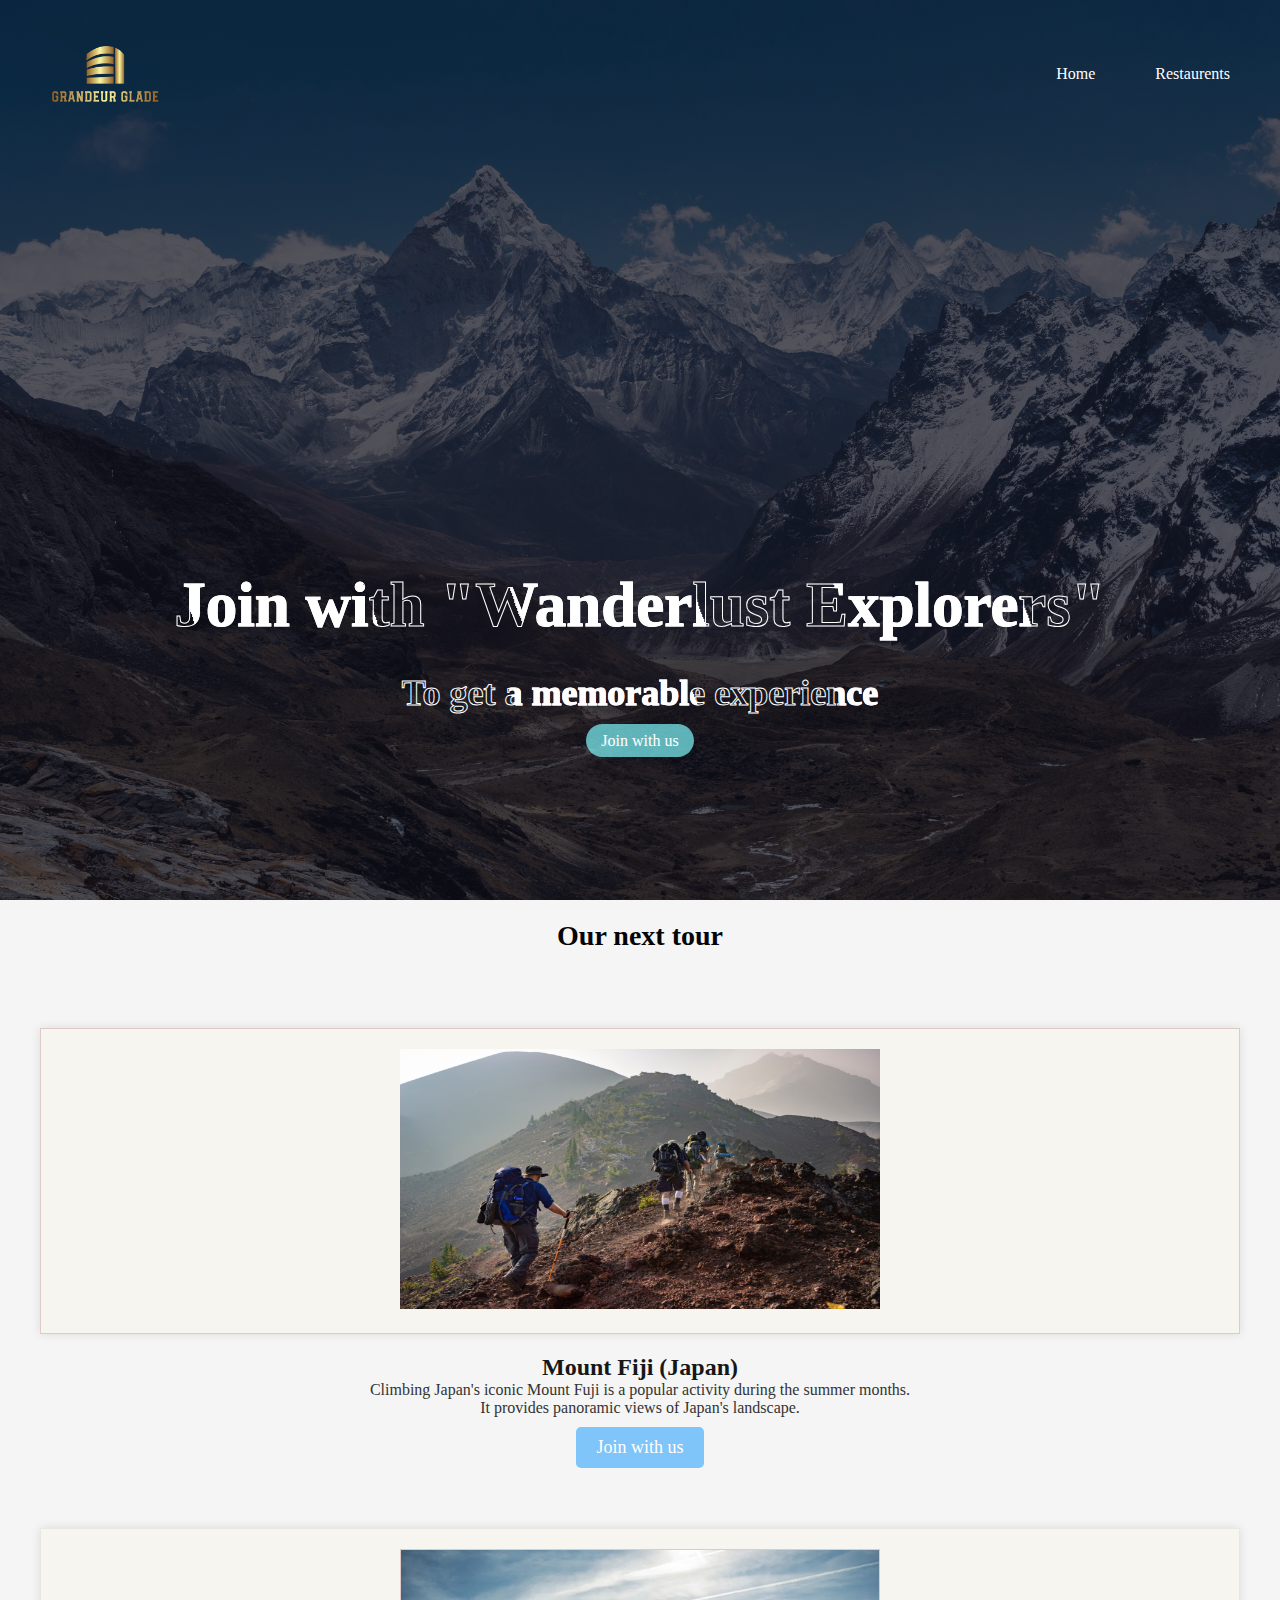
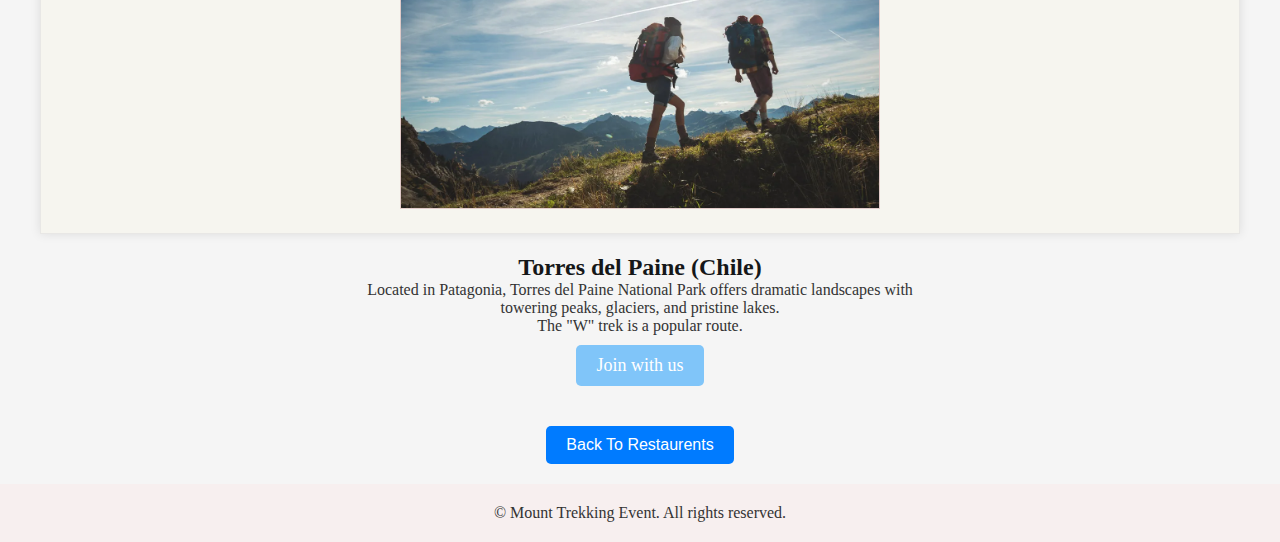
<file: event1.html>
<!DOCTYPE html>
<html lang="en">
<head>
    <meta charset="UTF-8">
    <meta name="viewport" content="width=device-width, initial-scale=1.0">
    <title>Event 2</title>
    <link rel="stylesheet" href="event1.css">
    <link rel="stylesheet" href="https://stackpath.bootstrapcdn.com/font-awesome/4.7.0/css/font-awesome.min.css">
</head>
<body>
    <nav class="nvb">
        <img src="Images/Logo_black-removebg-preview.png">
        <ul class="nvl">
            <li><a href="index.html"></a>Home</li>
            <li><a href="Restaurents.html"></a>Restaurents</li>
        </ul>
    </nav>
    <header>
        <div class="hd-cn">
            <h1>Join with "Wanderlust Explorers"</h1>
            <h2>To get a memorable experience</h2>
            <br>  
            <a href="#" class="bttn">Join with us </a>
        </div>
    </header>
    <!--upcoming-->
    <section>
        <div class="title">
            <h1>Our next tour</h1>
        </div>
        <br><br>
      
            <div class="m1">
                
                <img src="Images/pexels-eric-sanman-1365425.jpg" width="480px" height="260px"></div>
                <h3>Mount Fiji (Japan)</h3>
                <p>Climbing Japan's iconic Mount Fuji is a popular activity during the summer months. 
                    <br>
                    It provides panoramic views of Japan's landscape.

                </p>
                <a href="#" class="btn">Join with us</a>
            </div>
          
        </div>
    </section>
    <section>
      
            <div class="m2">
                
                <img src="Images/Ad 2.jpg.webp" width="480px" height="260px"></div>
                <h3>Torres del Paine (Chile)</h3>
                <p>Located in Patagonia, Torres del Paine National Park offers dramatic landscapes with 
                    <br>
                    towering peaks, glaciers, and pristine lakes.
                    <br> 
                    The "W" trek is a popular route.
                </p>
                <a href="#" class="btn">Join with us</a>
            </div>
          
        </div>
    </section>


    <section>
        <a href="Restaurents.html "><button class="back-button">Back To Restaurents</button></a>
    </section>

<!--Footer-->
    
    <footer class="footer">
        <p>&copy; Mount Trekking Event. All rights reserved.</p>
    </footer>


</body>
</html>
</file>
<file: event1.css>
*{
    margin: 0;
    padding: 0;
    box-sizing: border-box;
}

header{
    width: 100vw;
    height: 100vh;
    background-image: linear-gradient(rgba(15, 15, 26, 0.7),rgba(15, 15, 26, 0.7)),url(Images/ama-dablam-mountain-peak-view-from-chola-pass-royalty-free-image-1623254695.jpg);
    background-position: bottom;
    background-size: cover;
    display: flex;
    align-items: flex-end;
    justify-content: center;
}

a{
    text-decoration: none;
}
ul{
    list-style: none;

}
body,html{
    overflow-x: hidden;
}

.nvb{
    display: flex;
    position: absolute;
    top: 0;
    left: 0;
    justify-content: space-between; 
    width: 100%;
    padding: 20px;
    color: white;
    cursor: pointer;
}

.nvl{
   display: flex;
   align-items: center;

}

.nvl li{
    margin: 0 30px;

}


.hd-cn{
    margin-bottom: 150px;
    color: white;
    text-align: center;
}

.hd-cn h2{
    font-size: 4vmin;
    color: transparent;
    -webkit-text-stroke: 1px #fff;
    background: url(Images/back.png);
    -webkit-background-clip: text;
    background-position: 0 0;
    animation: back 20s linear infinite;
}

.hd-cn h1{
    font-size: 7vmin;
    margin-top: 50px;
    margin-bottom: 30px;
    color: transparent;
    -webkit-text-stroke: 1px #fff;
    background: url(Images/back.png);
    -webkit-background-clip: text;
    background-position: 0 0;
    animation: back 20s linear infinite;

}

@keyframes back{
    100%{
        background-position: 2000px 0;
    }
}


.bttn{
    padding:8px 15px;
    background: #7cf4f8b6;
    border-radius: 30px;
    color: white;
}

.nvb img{
     width: 170px;
} 





/*--upcoming--*/
section {
    background-color: #f5f5f5; /* Light gray background */
    padding: 20px;
    text-align: center;
}

/* Style the title */
.title h1 {
    color: #040404; /* Red text color */
    font-size: 28px;
    margin-bottom: 20px;
}

/* Style the individual containers */
.m1, .m2 {
    background-color: #f6f5ef; /* Yellow background */
    border: 1px solid #e8e7e5; /* Yellow border */
    padding: 20px;
    text-align: center;
    margin: 20px;
    box-shadow: 0 0 10px rgba(0, 0, 0, 0.1);
}
.m1, .m2 img {
    
    border: 1px solid hsl(7, 28%, 83%); /* Red border around images */
}

/* Style the headings and paragraphs */
h3 {
    color: #151718; /* Blue text color */
    font-size: 24px;
    margin-top: 10px;
}

p {
    color: #333; /* Dark gray text color */
    font-size: 16px;
}
.btn {
    display: inline-block;
    padding: 10px 20px;
    background-color: #80c5f9; /* Red button color */
    color: #fff; /* White text color */
    text-decoration: none;
    border-radius: 5px;
    font-size: 18px;
    margin-top: 10px;
}

/* Hover effect for the button */
.btn:hover {
    background-color: #eeb5b5; /* Darker red on hover */
}

.back-button {
    background-color: #007bff; /* Blue background color */
    color: #fff; /* White text color */
    border: none;
    padding: 10px 20px;
    font-size: 16px;
    cursor: pointer;
    border-radius: 5px;
}

/* Hover effect for the button */
.back-button:hover {
    background-color: #0056b3; /* Darker blue on hover */
}



@media (max-width: 768px) {
    .nvl {
        display: none; /* Hide the navigation links */
    }

    .bttn {
        margin-top: 20px; /* Add space below the button */
    }

    /* Adjust the width of the images */
    .m1 img,
    .m2 img {
        width: 100%;
        height: auto;
    }
}



/*--footer--*/
.footer {
    background-color: #f7efef;
    color: #050505;
    padding: 20px 0;
    text-align: center;
}

/* Responsive Styling */
@media (max-width: 768px) {
    .footer {
        padding: 10px 0;
    }
}
</file>
